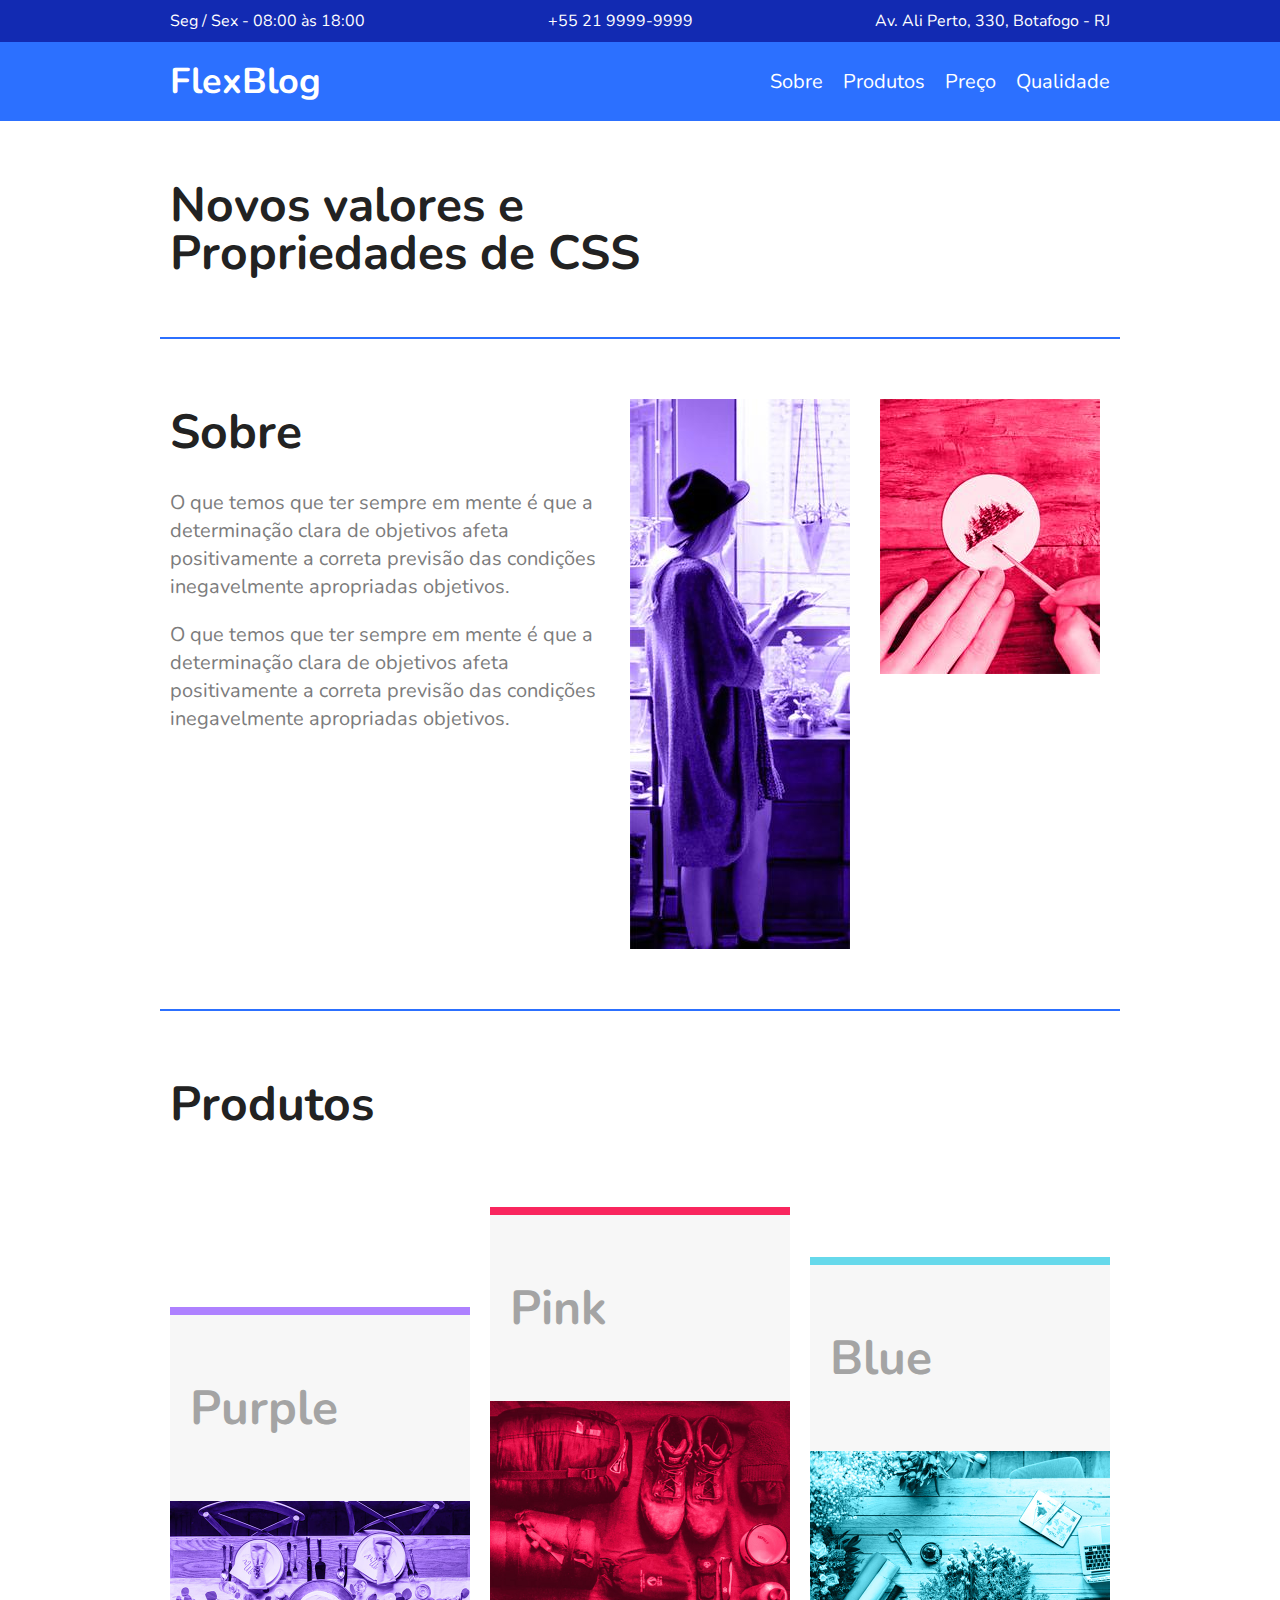
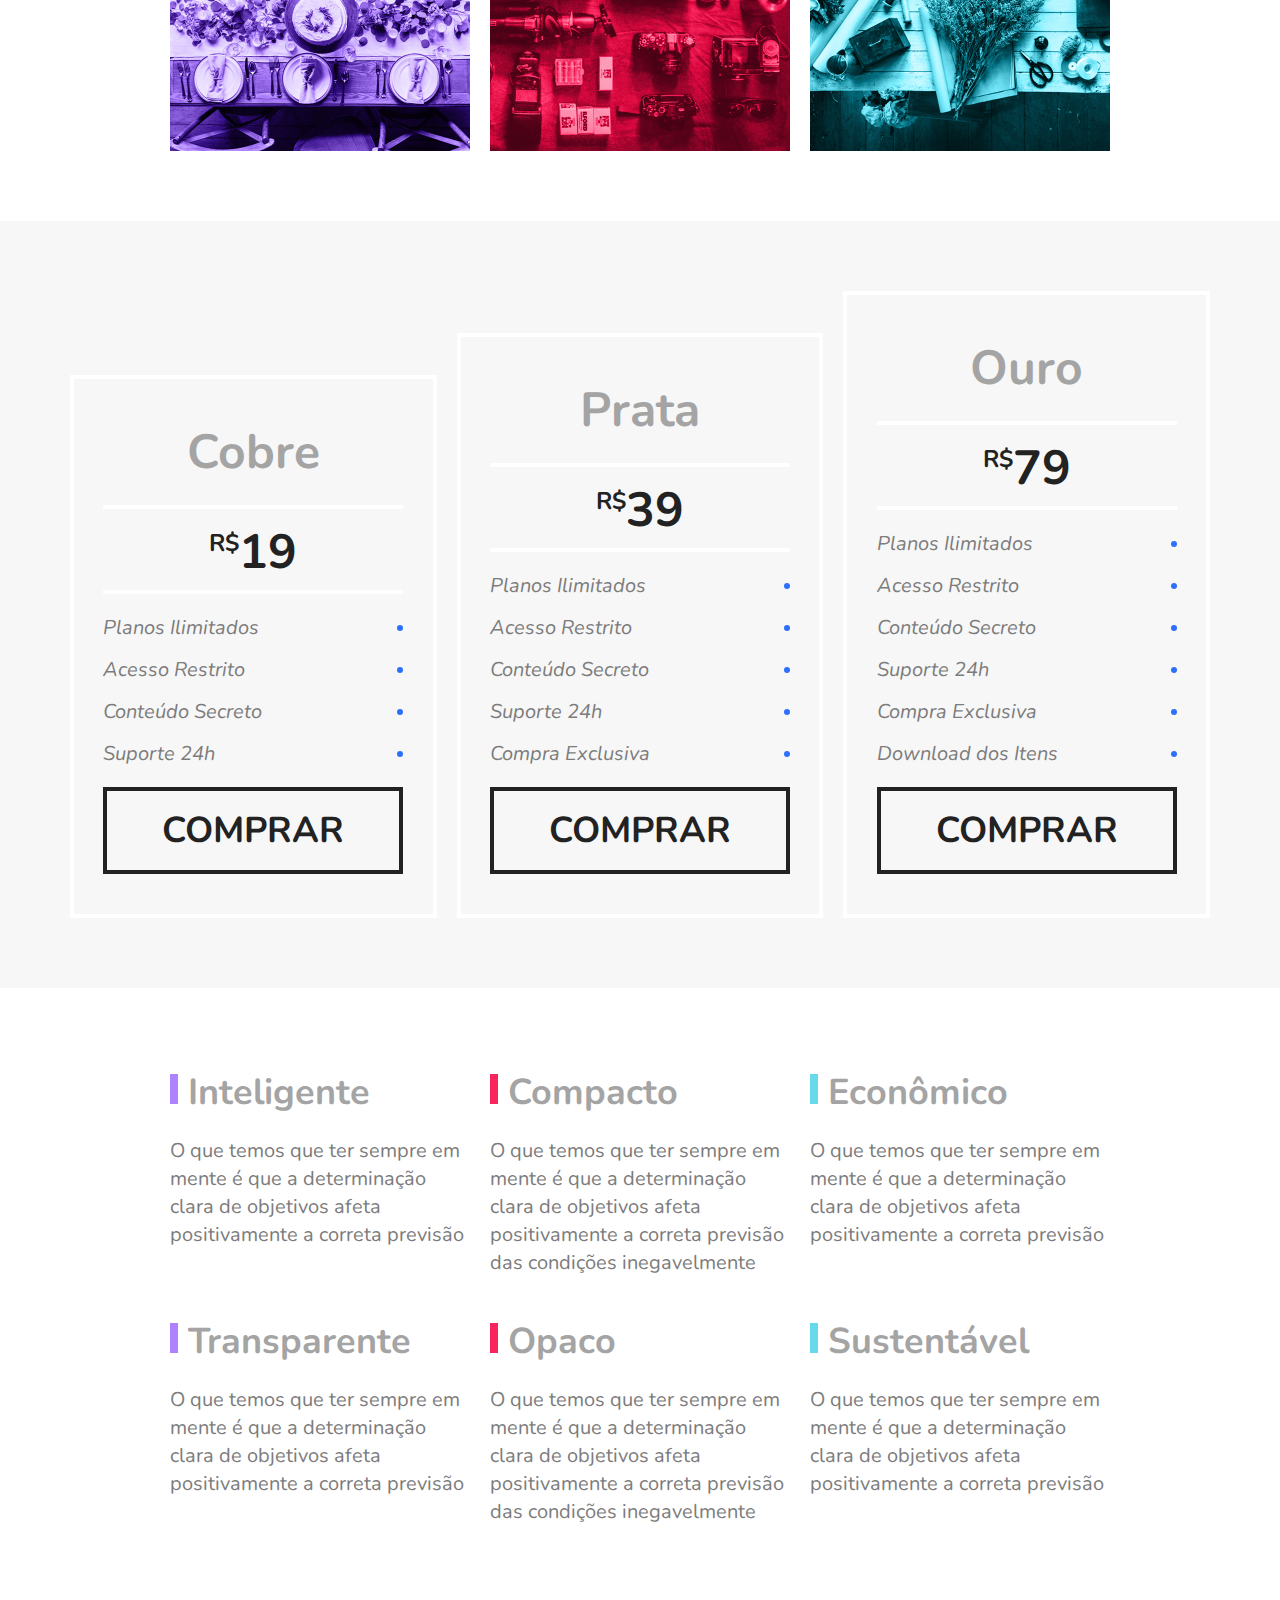
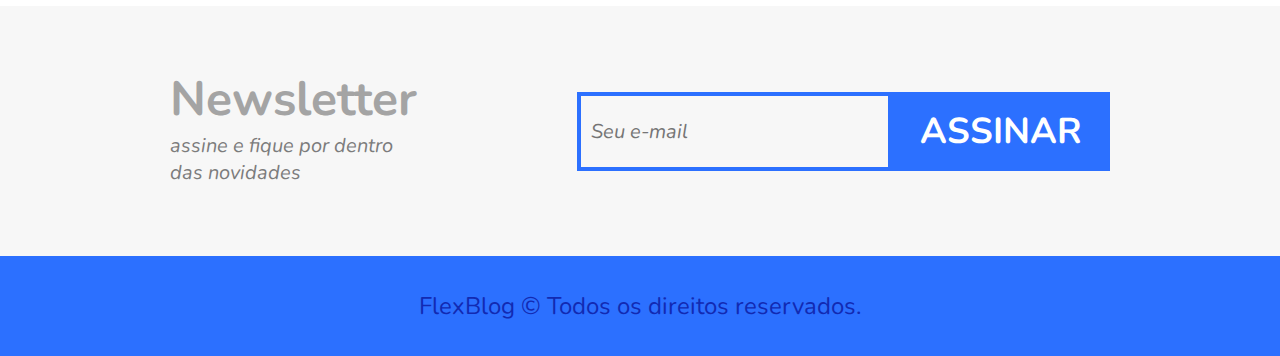
<file: Flex_blog/index.html>
<!DOCTYPE html>
<html>
<head>
	<title>FlexBlog</title>
	<meta charset="utf-8">
	<meta name="viewport" content="width=device-width, initial-scale=1, shrink-to-fit=no">
	<link href="https://fonts.googleapis.com/css?family=Nunito:400,400i,700" rel="stylesheet">
	<link rel="stylesheet" type="text/css" href="./style.css">
</head>
<body>

	<div class="superinfo-bg">
		<div class="superinfo">
			<p>Seg / Sex - 08:00 às 18:00</p>
			<a href="tel:+552199999999">+55 21 9999-9999</a>
			<p>Av. Ali Perto, 330, Botafogo - RJ</p>
		</div>
	</div>
	
	<header class="menu-bg">
		<div class="menu">
			<div class="menu-logo">
				<a href="#">FlexBlog</a>
			</div>
			<nav class="menu-nav">
				<ul>
					<li><a href="#sobre">Sobre</a></li>
					<li><a href="#produtos">Produtos</a></li>
					<li><a href="#preco">Preço</a></li>
					<li><a href="#qualidade">Qualidade</a></li>
				</ul>
			</nav>
		</div>
	</header>
	
	<h1 class="introducao">Novos valores e<br>Propriedades de CSS</h1>
	
	<section class="sobre" id="sobre">
		<div class="sobre-info">
			<h1>Sobre</h1>
			<p>O que temos que ter sempre em mente é que a determinação clara de objetivos afeta positivamente a correta previsão das condições inegavelmente apropriadas objetivos.</p>
			<p>O que temos que ter sempre em mente é que a determinação clara de objetivos afeta positivamente a correta previsão das condições inegavelmente apropriadas objetivos.</p>
		</div>
		<div class="sobre-img">
			<img src="img/sobre1.jpg" alt="Sobre 1">
		</div>
		<div class="sobre-img">
			<img src="img/sobre2.jpg" alt="Sobre 2">
		</div>
	</section>
	
	<section class="produtos" id="produtos">
		<h1>Produtos</h1>
		<div class="produtos-container">
			<div class="produtos-item purple">
				<h2>Purple</h2>
				<img src="img/produtos1.jpg" alt="Produtos 1">
			</div>
			<div class="produtos-item pink">
				<h2>Pink</h2>
				<img src="img/produtos2.jpg" alt="Produtos 2">
			</div>
			<div class="produtos-item blue">
				<h2>Blue</h2>
				<img src="img/produtos3.jpg" alt="Produtos 3">
			</div>
		</div>
	</section>
	
	<section class="preco" id="preco">
		<div class="preco-item">
			<h2>Cobre</h2>
			<span><sup>R$</sup>19</span>
			<ul>
				<li>Planos Ilimitados</li>
				<li>Acesso Restrito</li>
				<li>Conteúdo Secreto</li>
				<li>Suporte 24h</li>
			</ul>
			<a href="#">Comprar</a>
		</div>
		
		<div class="preco-item">
			<h2>Prata</h2>
			<span><sup>R$</sup>39</span>
			<ul>
				<li>Planos Ilimitados</li>
				<li>Acesso Restrito</li>
				<li>Conteúdo Secreto</li>
				<li>Suporte 24h</li>
				<li>Compra Exclusiva</li>
			</ul>
			<a href="#">Comprar</a>
		</div>
		
		<div class="preco-item">
			<h2>Ouro</h2>
			<span><sup>R$</sup>79</span>
			<ul>
				<li>Planos Ilimitados</li>
				<li>Acesso Restrito</li>
				<li>Conteúdo Secreto</li>
				<li>Suporte 24h</li>
				<li>Compra Exclusiva</li>
				<li>Download dos Itens</li>
			</ul>
			<a href="#">Comprar</a>
		</div>
	</section>
	
	<section class="qualidade" id="qualidade">
		<div class="qualidade-item">
			<h2>Inteligente</h2>
			<p>O que temos que ter sempre em mente é que a determinação clara de objetivos afeta positivamente a correta previsão </p>
		</div>
		
		<div class="qualidade-item">
			<h2>Compacto</h2>
			<p>O que temos que ter sempre em mente é que a determinação clara de objetivos afeta positivamente a correta previsão das condições inegavelmente</p>
		</div>
		
		<div class="qualidade-item">
			<h2>Econômico</h2>
			<p>O que temos que ter sempre em mente é que a determinação clara de objetivos afeta positivamente a correta previsão </p>
		</div>
		
		<div class="qualidade-item">
			<h2>Transparente</h2>
			<p>O que temos que ter sempre em mente é que a determinação clara de objetivos afeta positivamente a correta previsão </p>
		</div>
		
		<div class="qualidade-item">
			<h2>Opaco</h2>
			<p>O que temos que ter sempre em mente é que a determinação clara de objetivos afeta positivamente a correta previsão das condições inegavelmente</p>
		</div>
		
		<div class="qualidade-item">
			<h2>Sustentável</h2>
			<p>O que temos que ter sempre em mente é que a determinação clara de objetivos afeta positivamente a correta previsão </p>
		</div>
	</section>
	
	<section class="newsletter">
		<div class="newsletter-info">
			<h1>Newsletter</h1>
			<p>assine e fique por dentro das novidades</p>
		</div>
		<form class="newsletter-form">
			<input type="text" placeholder="Seu e-mail">
			<button type="submit">Assinar</button>
		</form>
	</section>
	
	<footer class="footer">
		<p>FlexBlog © Todos os direitos reservados.</p>
	</footer>

</body>
</html>
</file>
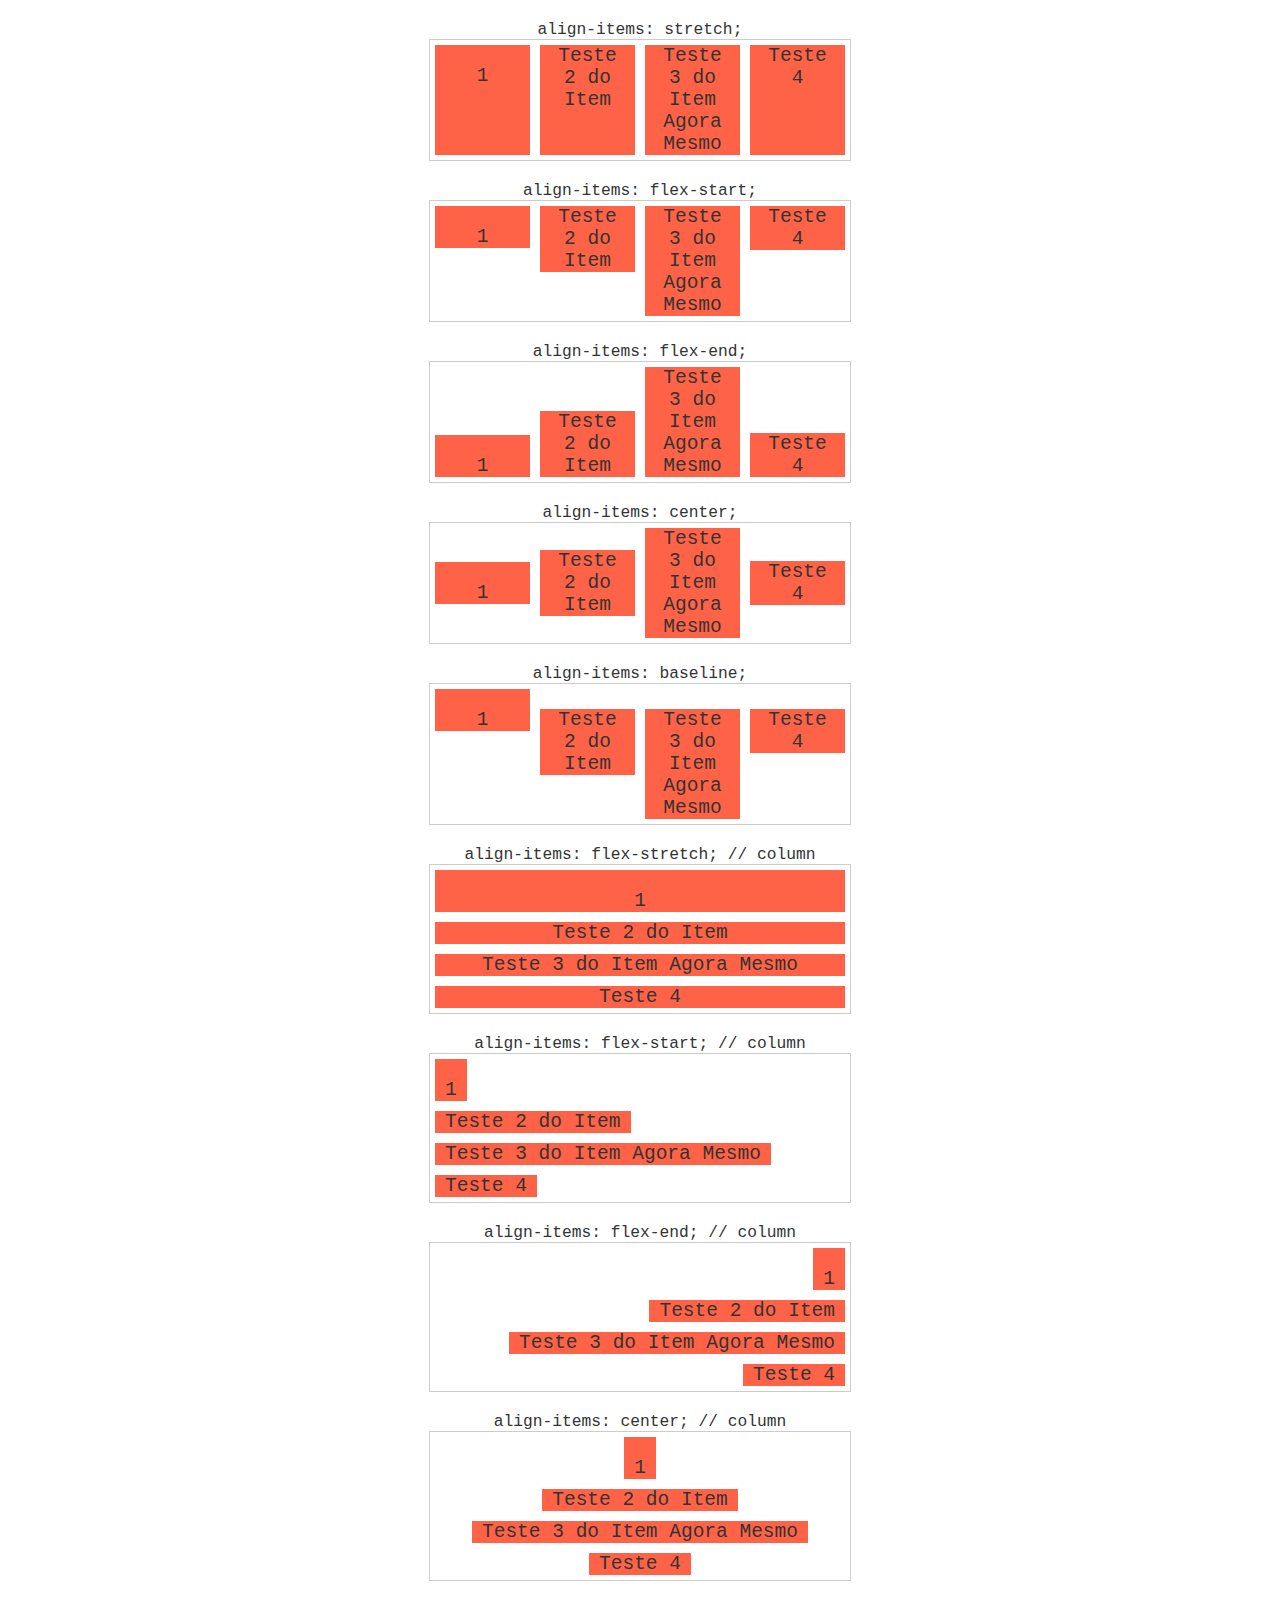
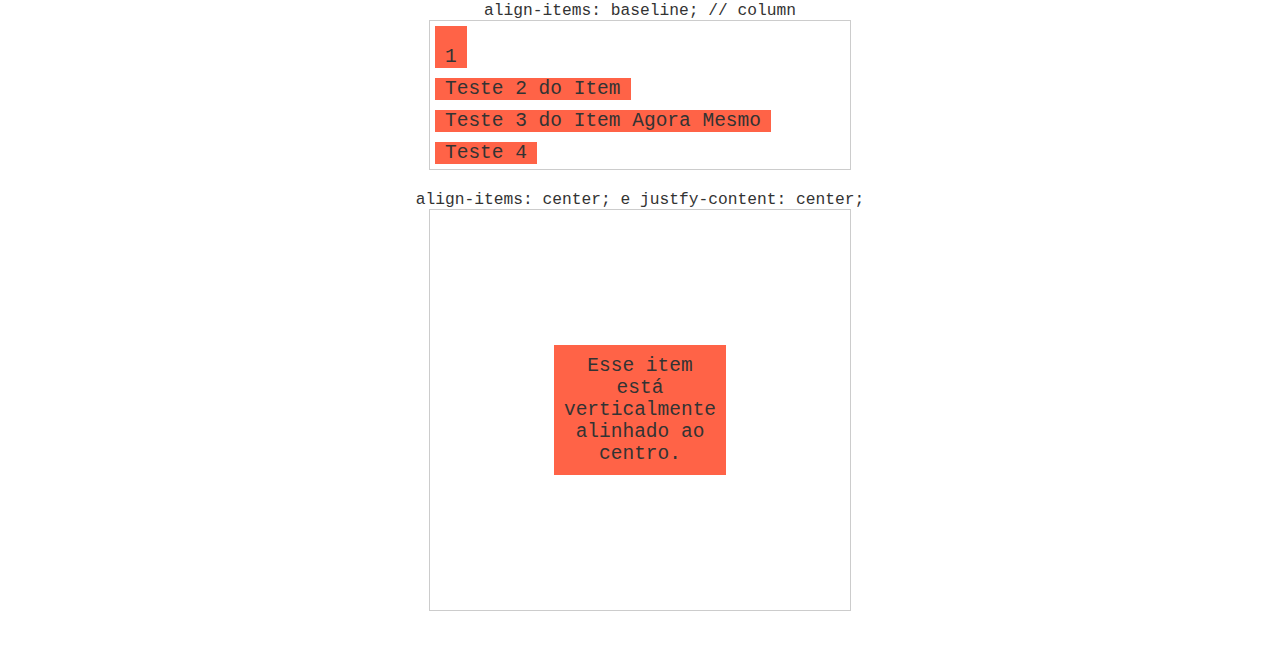
<file: Fundamentos_do_flexbox/container/align-content/index.html>
<!DOCTYPE html>
<html lang="en">
<head>
  <meta charset="UTF-8">
  <meta name="viewport" content="width=device-width, initial-scale=1.0">
  <link rel="stylesheet" href="./style.css">
  <title>Document</title>
</head>
<body>
  <h1>align-items: stretch;</h1>
<section class="container stretch">
	<div class="item">1</div>
	<div class="item">Teste 2 do Item</div>
	<div class="item">Teste 3 do Item Agora Mesmo</div>
	<div class="item">Teste 4</div>
</section>

<h1>align-items: flex-start;</h1>
<section class="container flex-start">
	<div class="item">1</div>
	<div class="item">Teste 2 do Item</div>
	<div class="item">Teste 3 do Item Agora Mesmo</div>
	<div class="item">Teste 4</div>
</section>

<h1>align-items: flex-end;</h1>
<section class="container flex-end">
	<div class="item">1</div>
	<div class="item">Teste 2 do Item</div>
	<div class="item">Teste 3 do Item Agora Mesmo</div>
	<div class="item">Teste 4</div>
</section>

<h1>align-items: center;</h1>
<section class="container center">
	<div class="item">1</div>
	<div class="item">Teste 2 do Item</div>
	<div class="item">Teste 3 do Item Agora Mesmo</div>
	<div class="item">Teste 4</div>
</section>

<h1>align-items: baseline;</h1>
<section class="container baseline">
	<div class="item teste">1</div>
	<div class="item">Teste 2 do Item</div>
	<div class="item">Teste 3 do Item Agora Mesmo</div>
	<div class="item">Teste 4</div>
</section>

<h1>align-items: flex-stretch; // column</h1>
<section class="container stretch column">
	<div class="item">1</div>
	<div class="item">Teste 2 do Item</div>
	<div class="item">Teste 3 do Item Agora Mesmo</div>
	<div class="item">Teste 4</div>
</section>

<h1>align-items: flex-start; // column</h1>
<section class="container flex-start column">
	<div class="item">1</div>
	<div class="item">Teste 2 do Item</div>
	<div class="item">Teste 3 do Item Agora Mesmo</div>
	<div class="item">Teste 4</div>
</section>

<h1>align-items: flex-end; // column</h1>
<section class="container flex-end column">
	<div class="item">1</div>
	<div class="item">Teste 2 do Item</div>
	<div class="item">Teste 3 do Item Agora Mesmo</div>
	<div class="item">Teste 4</div>
</section>

<h1>align-items: center; // column</h1>
<section class="container center column">
	<div class="item">1</div>
	<div class="item">Teste 2 do Item</div>
	<div class="item">Teste 3 do Item Agora Mesmo</div>
	<div class="item">Teste 4</div>
</section>

<h1>align-items: baseline; // column</h1>
<section class="container baseline column">
	<div class="item teste">1</div>
	<div class="item">Teste 2 do Item</div>
	<div class="item">Teste 3 do Item Agora Mesmo</div>
	<div class="item">Teste 4</div>
</section>

<h1>align-items: center; e justfy-content: center;</h1>
<section class="container alinhamento-central">
	<div class="item">Esse item está verticalmente alinhado ao centro.</div>
</section>
</body>
</html>
</file>
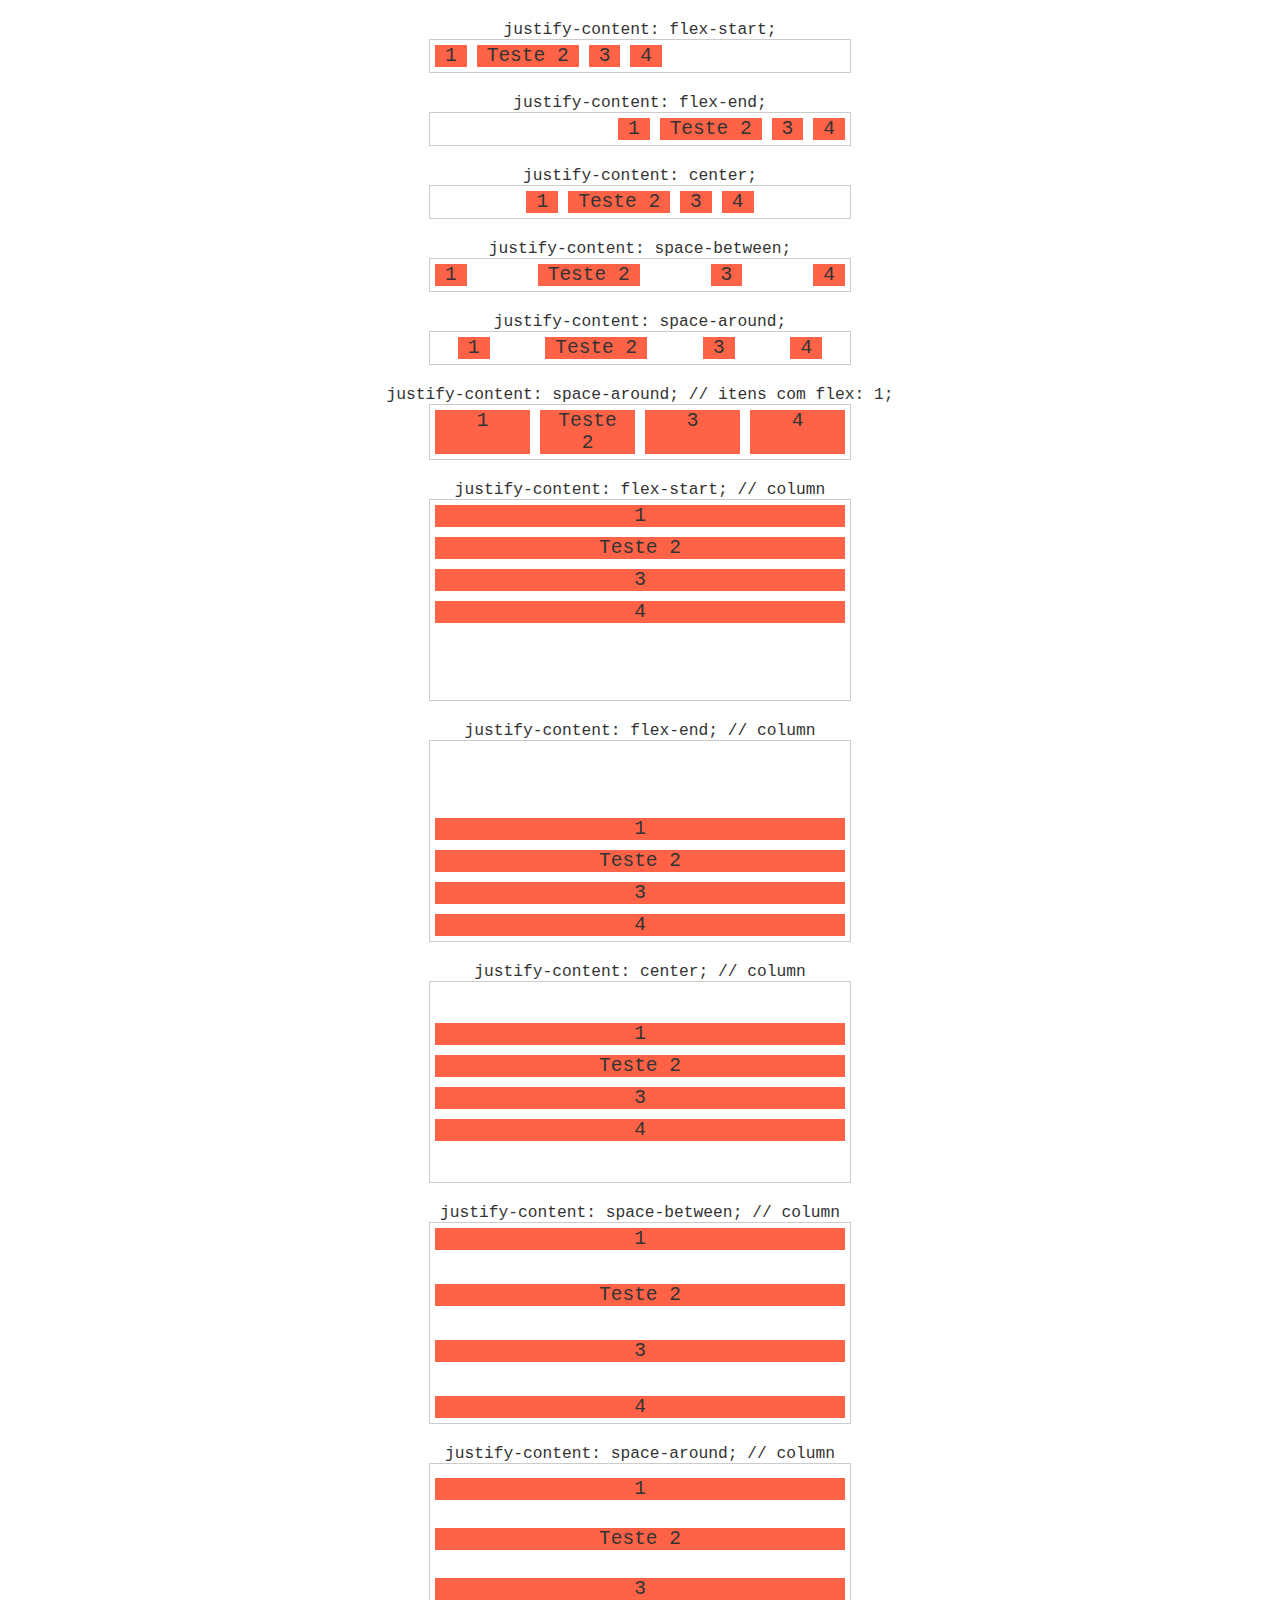
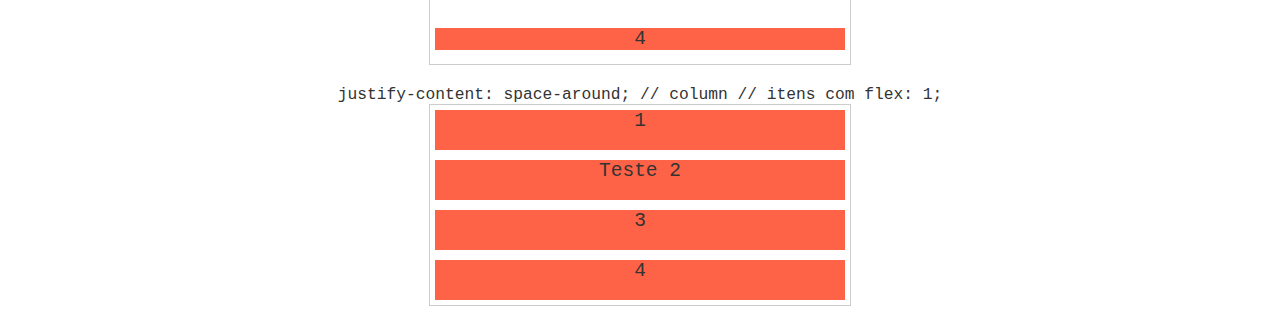
<file: Fundamentos_do_flexbox/container/justify-content/index.html>
<!DOCTYPE html>
<html lang="en">

<head>
  <meta charset="UTF-8">
  <meta name="viewport" content="width=device-width, initial-scale=1.0">
  <link rel="stylesheet" href="./style.css">
  <title>Document</title>
</head>

<body>
  <h1>justify-content: flex-start;</h1>
  <section class="container flex-start">
    <div class="item">1</div>
    <div class="item">Teste 2</div>
    <div class="item">3</div>
    <div class="item">4</div>
  </section>

  <h1>justify-content: flex-end;</h1>
  <section class="container flex-end">
    <div class="item">1</div>
    <div class="item">Teste 2</div>
    <div class="item">3</div>
    <div class="item">4</div>
  </section>

  <h1>justify-content: center;</h1>
  <section class="container center">
    <div class="item">1</div>
    <div class="item">Teste 2</div>
    <div class="item">3</div>
    <div class="item">4</div>
  </section>

  <h1>justify-content: space-between;</h1>
  <section class="container space-between">
    <div class="item">1</div>
    <div class="item">Teste 2</div>
    <div class="item">3</div>
    <div class="item">4</div>
  </section>

  <h1>justify-content: space-around;</h1>
  <section class="container space-around">
    <div class="item">1</div>
    <div class="item">Teste 2</div>
    <div class="item">3</div>
    <div class="item">4</div>
  </section>

  <h1>justify-content: space-around; // itens com flex: 1;</h1>
  <section class="container space-around">
    <div class="item flex">1</div>
    <div class="item flex">Teste 2</div>
    <div class="item flex">3</div>
    <div class="item flex">4</div>
  </section>

  <h1>justify-content: flex-start; // column</h1>
  <section class="container flex-start column">
    <div class="item">1</div>
    <div class="item">Teste 2</div>
    <div class="item">3</div>
    <div class="item">4</div>
  </section>

  <h1>justify-content: flex-end; // column</h1>
  <section class="container flex-end column">
    <div class="item">1</div>
    <div class="item">Teste 2</div>
    <div class="item">3</div>
    <div class="item">4</div>
  </section>

  <h1>justify-content: center; // column</h1>
  <section class="container center column">
    <div class="item">1</div>
    <div class="item">Teste 2</div>
    <div class="item">3</div>
    <div class="item">4</div>
  </section>

  <h1>justify-content: space-between; // column</h1>
  <section class="container space-between column">
    <div class="item">1</div>
    <div class="item">Teste 2</div>
    <div class="item">3</div>
    <div class="item">4</div>
  </section>

  <h1>justify-content: space-around; // column</h1>
  <section class="container space-around column">
    <div class="item">1</div>
    <div class="item">Teste 2</div>
    <div class="item">3</div>
    <div class="item">4</div>
  </section>

  <h1>justify-content: space-around; // column // itens com flex: 1;</h1>
  <section class="container space-around column">
    <div class="item flex">1</div>
    <div class="item flex">Teste 2</div>
    <div class="item flex">3</div>
    <div class="item flex">4</div>
  </section>
</body>

</html>
</file>
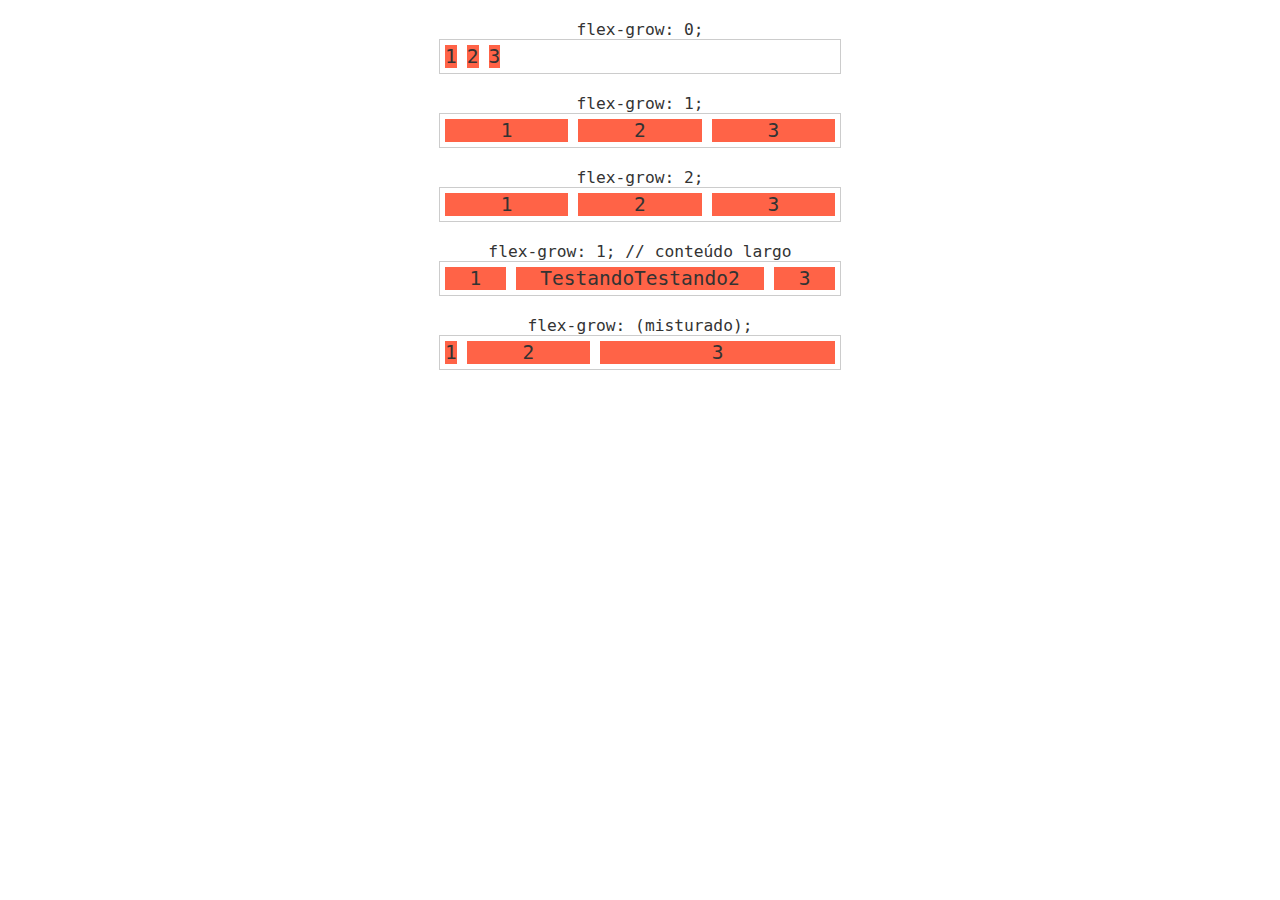
<file: Fundamentos_do_flexbox/item/align-self/index.html>
<!DOCTYPE html>
<html lang="en">
<head>
  <meta charset="UTF-8">
  <meta name="viewport" content="width=device-width, initial-scale=1.0">
  <link rel="stylesheet" href="./style.css">
  <title>Document</title>
</head>
<body>
  <h1>flex-grow: 0;</h1>
<section class="container">
	<div class="item grow0">1</div>
	<div class="item grow0">2</div>
	<div class="item grow0">3</div>
</section>

<h1>flex-grow: 1;</h1>
<section class="container">
	<div class="item grow1">1</div>
	<div class="item grow1">2</div>
	<div class="item grow1">3</div>
</section>

<h1>flex-grow: 2;</h1>
<section class="container column">
	<div class="item grow2">1</div>
	<div class="item grow2">2</div>
	<div class="item grow2">3</div>
</section>

<h1>flex-grow: 1; // conteúdo largo</h1>
<section class="container column-reverse">
	<div class="item grow1">1</div>
	<div class="item grow1">TestandoTestando2</div>
	<div class="item grow1">3</div>
</section>

<h1>flex-grow: (misturado);</h1>
<section class="container column-reverse">
	<div class="item grow0">1</div>
	<div class="item grow1">2</div>
	<div class="item grow2">3</div>
</section>
</body>
</html>
</file>
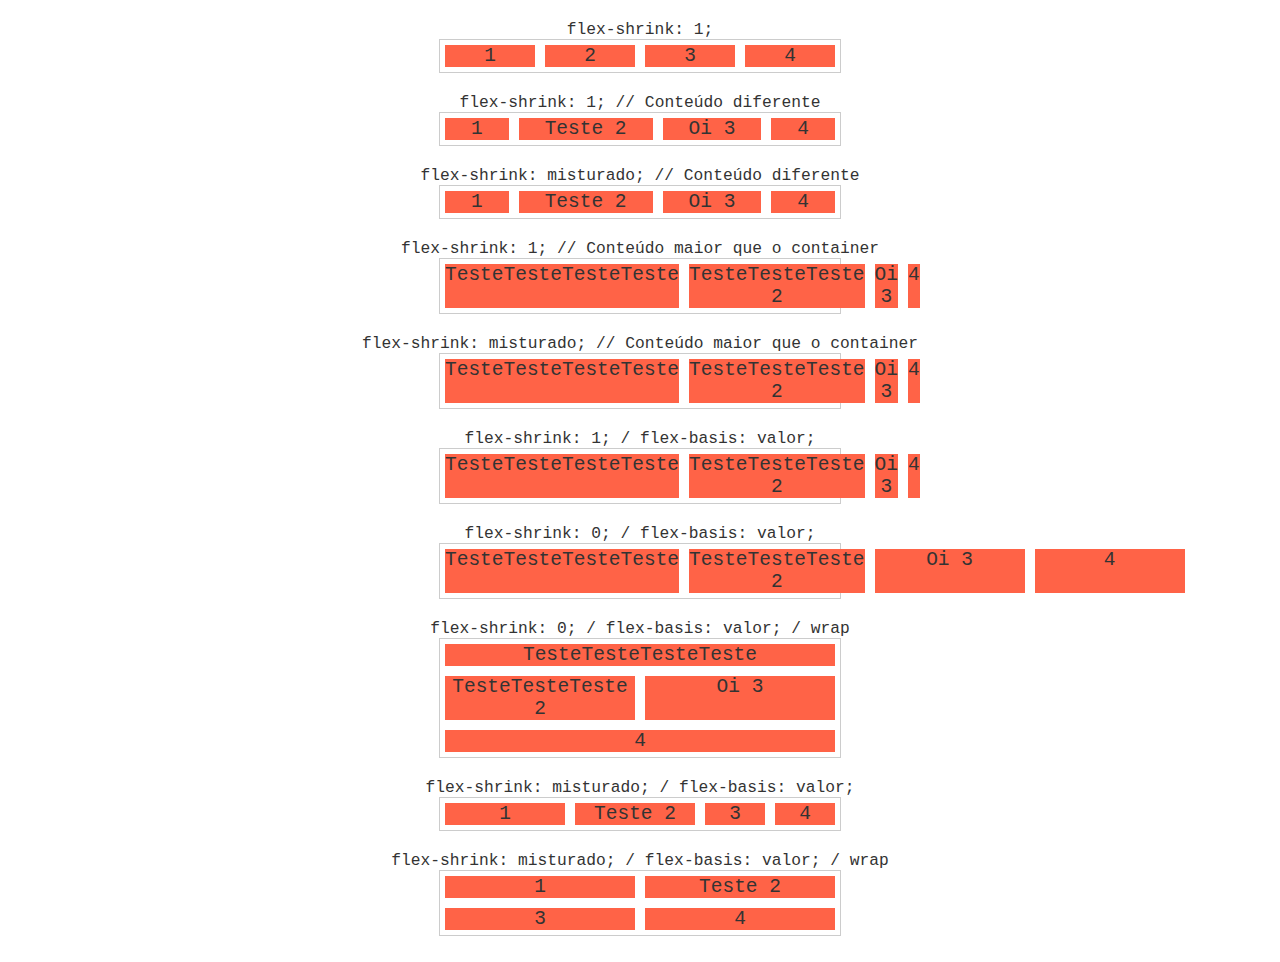
<file: Fundamentos_do_flexbox/item/flex-basis/index.html>
<!DOCTYPE html>
<html lang="en">
<head>
  <meta charset="UTF-8">
  <meta name="viewport" content="width=device-width, initial-scale=1.0">
  <link rel="stylesheet" href="./style.css">
  <title>Document</title>
</head>
<body>
  <h1>flex-shrink: 1;</h1>
<section class="container">
	<div class="item shrink-1">1</div>
	<div class="item shrink-1">2</div>
	<div class="item shrink-1">3</div>
	<div class="item shrink-1">4</div>
</section>

<h1>flex-shrink: 1; // Conteúdo diferente</h1>
<section class="container">
	<div class="item shrink-1">1</div>
	<div class="item shrink-1">Teste 2</div>
	<div class="item shrink-1">Oi 3</div>
	<div class="item shrink-1">4</div>
</section>

<h1>flex-shrink: misturado; // Conteúdo diferente</h1>
<section class="container">
	<div class="item shrink-1">1</div>
	<div class="item shrink-1">Teste 2</div>
	<div class="item shrink-3">Oi 3</div>
	<div class="item shrink-3">4</div>
</section>

<h1>flex-shrink: 1; // Conteúdo maior que o container</h1>
<section class="container">
	<div class="item shrink-1">TesteTesteTesteTeste</div>
	<div class="item shrink-1">TesteTesteTeste 2</div>
	<div class="item shrink-1">Oi 3</div>
	<div class="item shrink-1">4</div>
</section>

<h1>flex-shrink: misturado; // Conteúdo maior que o container</h1>
<section class="container">
	<div class="item shrink-1">TesteTesteTesteTeste</div>
	<div class="item shrink-1">TesteTesteTeste 2</div>
	<div class="item shrink-3">Oi 3</div>
	<div class="item shrink-3">4</div>
</section>

<h1>flex-shrink: 1; / flex-basis: valor;</h1>
<section class="container">
	<div class="item shrink-1-basis">TesteTesteTesteTeste</div>
	<div class="item shrink-1-basis">TesteTesteTeste 2</div>
	<div class="item shrink-1-basis">Oi 3</div>
	<div class="item shrink-1-basis">4</div>
</section>

<h1>flex-shrink: 0; / flex-basis: valor;</h1>
<section class="container">
	<div class="item shrink-0-basis">TesteTesteTesteTeste</div>
	<div class="item shrink-0-basis">TesteTesteTeste 2</div>
	<div class="item shrink-0-basis">Oi 3</div>
	<div class="item shrink-0-basis">4</div>
</section>

<h1>flex-shrink: 0; / flex-basis: valor; / wrap</h1>
<section class="container flex-wrap">
	<div class="item shrink-0-basis">TesteTesteTesteTeste</div>
	<div class="item shrink-0-basis">TesteTesteTeste 2</div>
	<div class="item shrink-0-basis">Oi 3</div>
	<div class="item shrink-0-basis">4</div>
</section>

<h1>flex-shrink: misturado; / flex-basis: valor;</h1>
<section class="container">
	<div class="item shrink-1-basis">1</div>
	<div class="item shrink-1-basis">Teste 2</div>
	<div class="item shrink-3-basis">3</div>
	<div class="item shrink-3-basis">4</div>
</section>

<h1>flex-shrink: misturado; / flex-basis: valor; / wrap</h1>
<section class="container flex-wrap">
	<div class="item shrink-1-basis">1</div>
	<div class="item shrink-1-basis">Teste 2</div>
	<div class="item shrink-3-basis">3</div>
	<div class="item shrink-3-basis">4</div>
</section>
</body>
</html>
</file>
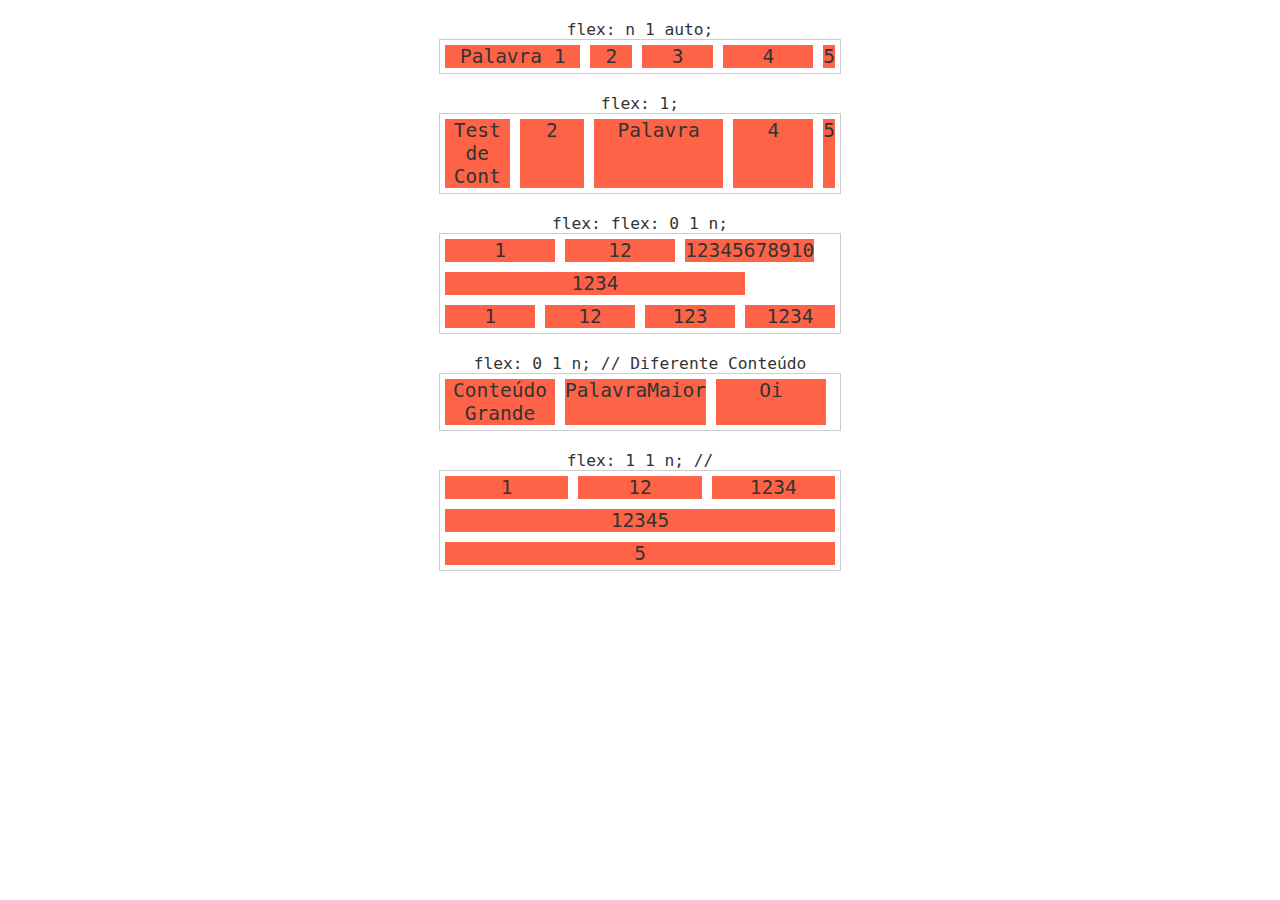
<file: Fundamentos_do_flexbox/item/flex-grow/index.html>
<!DOCTYPE html>
<html lang="en">
<head>
  <meta charset="UTF-8">
  <meta name="viewport" content="width=device-width, initial-scale=1.0">
  <link rel="stylesheet" href="./style.css">
  <title>Document</title>
</head>
<body>
  <h1>flex: n 1 auto;</h1>
<section class="container">
	<div class="item basis-auto">Palavra 1</div>
	<div class="item basis-auto">2</div>
	<div class="item basis-auto-grow-2">3</div>
	<div class="item basis-auto-width">4</div>
	<div class="item basis-auto-grow-0">5</div>
</section>

<h1>flex: 1;</h1>
<section class="container">
	<div class="item basis-0">Test de Cont</div>
	<div class="item basis-0">2</div>
	<div class="item basis-0-grow-2">Palavra</div>
	<div class="item basis-0-width">4</div>
	<div class="item basis-0-grow-0">5</div>
</section>

<h1>flex: flex: 0 1 n;</h1>
<section class="container basis-numero-container">
	<div class="item basis-110">1</div>
	<div class="item basis-110">12</div>
	<div class="item basis-110">12345678910</div>
	<div class="item basis-300">1234</div>
	<div class="item basis-110-porcento">1</div>
	<div class="item basis-110-porcento">12</div>
	<div class="item basis-110-porcento">123</div>
	<div class="item basis-110-porcento">1234</div>
</section>

<h1>flex: 0 1 n; // Diferente Conteúdo</h1>
<section class="container basis-numero-container">
	<div class="item basis-110">Conteúdo Grande</div>
	<div class="item basis-110">PalavraMaior</div>
	<div class="item basis-110">Oi</div>
</section>

<h1>flex: 1 1 n; //</h1>
<section class="container basis-numero-container">
	<div class="item basis-110-grow-1">1</div>
	<div class="item basis-110-grow-1">12</div>
	<div class="item basis-110-grow-1">1234</div>
	<div class="item basis-110-grow-1">12345</div>
	<div class="item basis-600-grow-1">5</div>
</section>
</body>
</html>
</file>
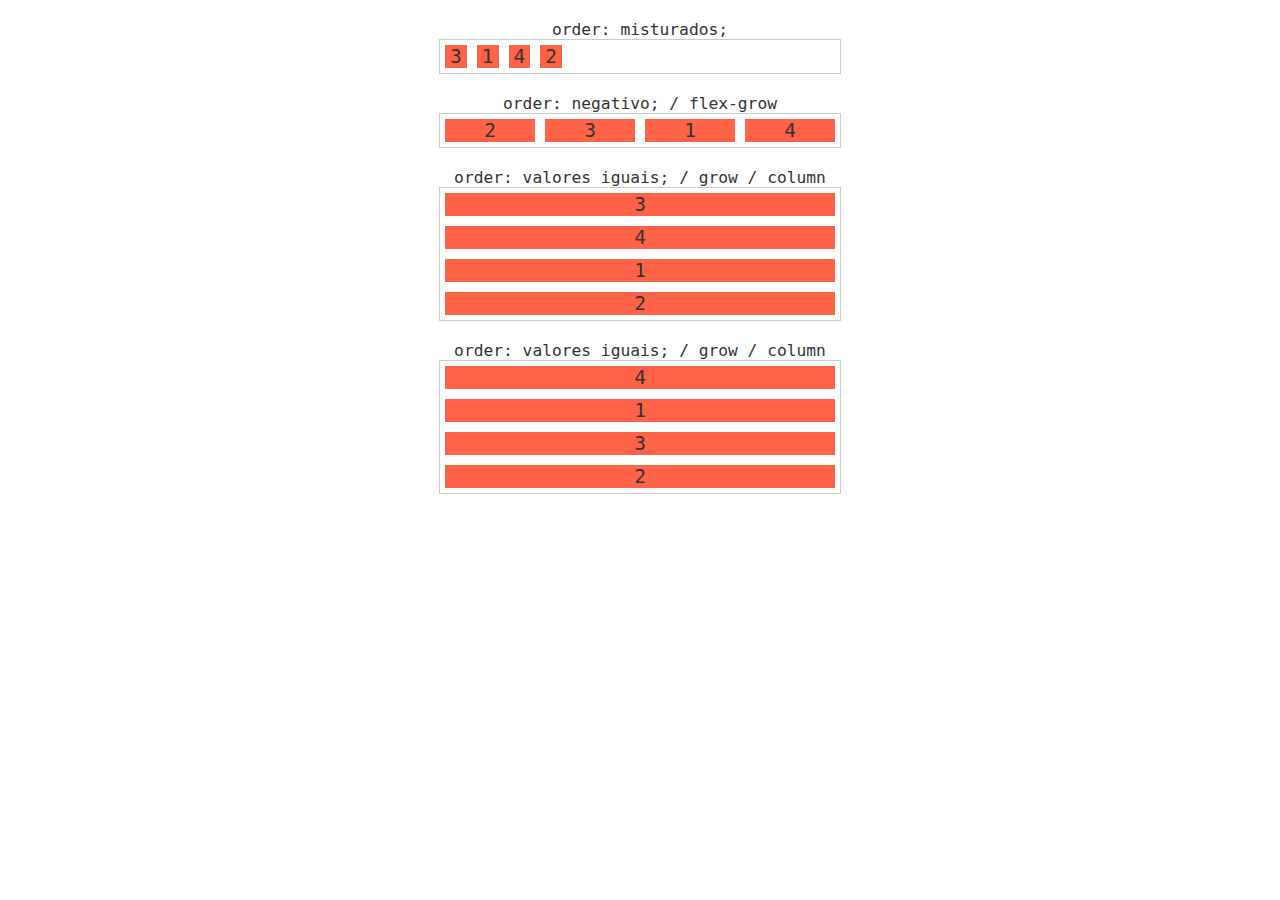
<file: Fundamentos_do_flexbox/item/flex-shrink/index.html>
<!DOCTYPE html>
<html lang="en">
<head>
  <meta charset="UTF-8">
  <meta name="viewport" content="width=device-width, initial-scale=1.0">
  <link rel="stylesheet" href="./style.css">
  <title>Document</title>
</head>
<body>
  <h1>order: misturados;</h1>
<section class="container">
	<div class="item order2">1</div>
	<div class="item order4">2</div>
	<div class="item order1">3</div>
	<div class="item order3">4</div>
</section>

<h1>order: negativo; / flex-grow</h1>
<section class="container">
	<div class="item order2 flex-grow">1</div>
	<div class="item order-1 flex-grow">2</div>
	<div class="item order1 flex-grow">3</div>
	<div class="item order3 flex-grow">4</div>
</section>

<h1>order: valores iguais; / grow / column</h1>
<section class="container column">
	<div class="item order2 flex-grow">1</div>
	<div class="item order2 flex-grow">2</div>
	<div class="item order1 flex-grow">3</div>
	<div class="item order1 flex-grow">4</div>
</section>

<h1>order: valores iguais; / grow / column</h1>
<section class="container column">
	<div class="item flex-grow">1</div>
	<div class="item order2 flex-grow">2</div>
	<div class="item flex-grow">3</div>
	<div class="item order-1 flex-grow">4</div>
</section>
</body>
</html>
</file>
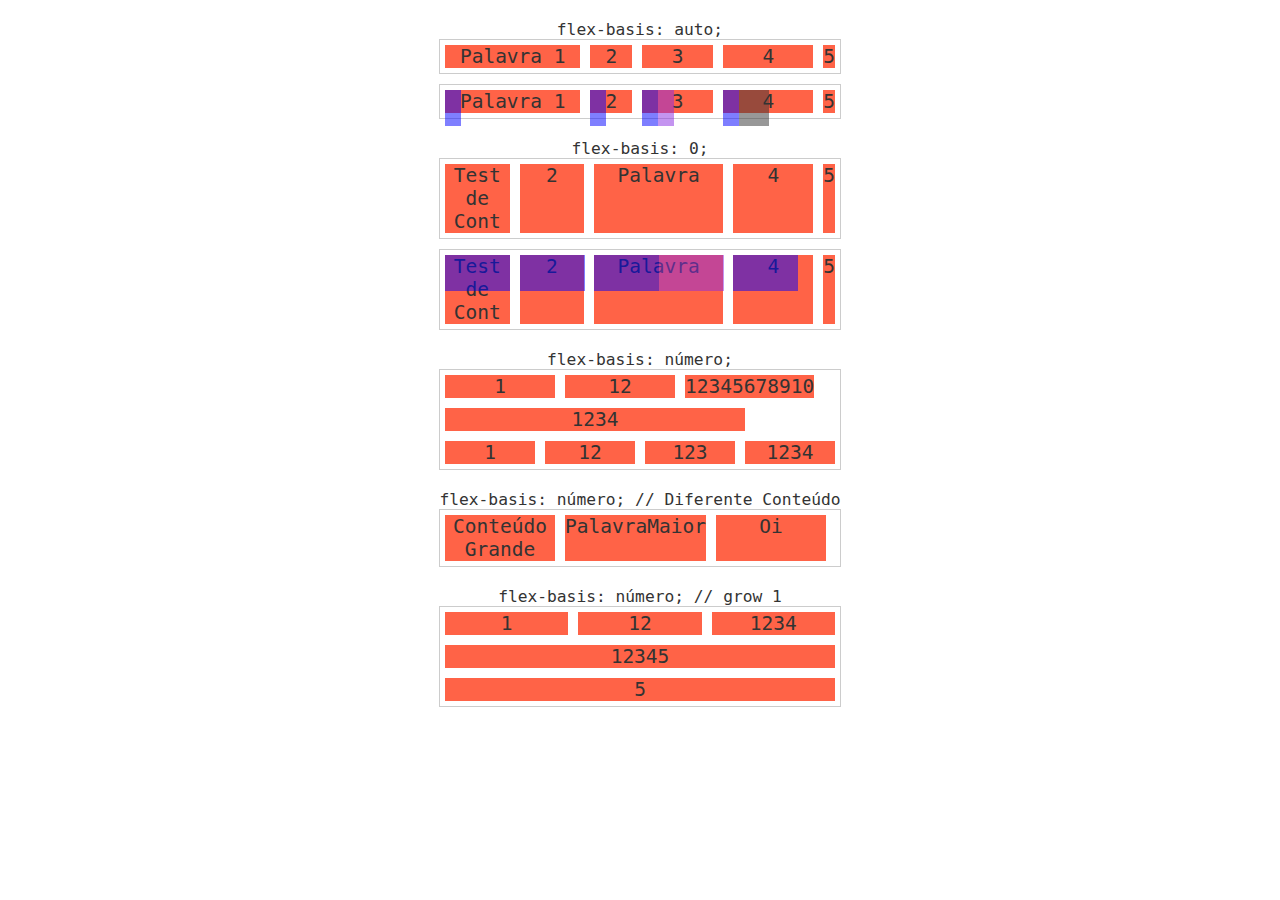
<file: Fundamentos_do_flexbox/item/flex/index.html>
<!DOCTYPE html>
<html lang="en">
<head>
  <meta charset="UTF-8">
  <meta name="viewport" content="width=device-width, initial-scale=1.0">
  <link rel="stylesheet" href="./style.css">
  <title>Document</title>
</head>
<body>
  <h1>flex-basis: auto;</h1>
<section class="container">
	<div class="item basis-auto">Palavra 1</div>
	<div class="item basis-auto">2</div>
	<div class="item basis-auto-grow-2">3</div>
	<div class="item basis-auto-width">4</div>
	<div class="item basis-auto-grow-0">5</div>
</section>

<section class="container overlay">
	<div class="item basis-auto">Palavra 1</div>
	<div class="item basis-auto">2</div>
	<div class="item basis-auto-grow-2">3</div>
	<div class="item basis-auto-width">4</div>
	<div class="item basis-auto-grow-0">5</div>
</section>

<h1>flex-basis: 0;</h1>
<section class="container">
	<div class="item basis-0">Test de Cont</div>
	<div class="item basis-0">2</div>
	<div class="item basis-0-grow-2">Palavra</div>
	<div class="item basis-0-width">4</div>
	<div class="item basis-0-grow-0">5</div>
</section>

<section class="container overlay">
	<div class="item basis-0">Test de Cont</div>
	<div class="item basis-0">2</div>
	<div class="item basis-0-grow-2">Palavra</div>
	<div class="item basis-0-width">4</div>
	<div class="item basis-0-grow-0">5</div>
</section>

<h1>flex-basis: número;</h1>
<section class="container basis-numero-container">
	<div class="item basis-110">1</div>
	<div class="item basis-110">12</div>
	<div class="item basis-110">12345678910</div>
	<div class="item basis-300">1234</div>
	<div class="item basis-110-porcento">1</div>
	<div class="item basis-110-porcento">12</div>
	<div class="item basis-110-porcento">123</div>
	<div class="item basis-110-porcento">1234</div>
</section>

<h1>flex-basis: número; // Diferente Conteúdo</h1>
<section class="container basis-numero-container">
	<div class="item basis-110">Conteúdo Grande</div>
	<div class="item basis-110">PalavraMaior</div>
	<div class="item basis-110">Oi</div>
</section>

<h1>flex-basis: número; // grow 1</h1>
<section class="container basis-numero-container">
	<div class="item basis-110-grow-1">1</div>
	<div class="item basis-110-grow-1">12</div>
	<div class="item basis-110-grow-1">1234</div>
	<div class="item basis-110-grow-1">12345</div>
	<div class="item basis-600-grow-1">5</div>
</section>
</body>
</html>
</file>
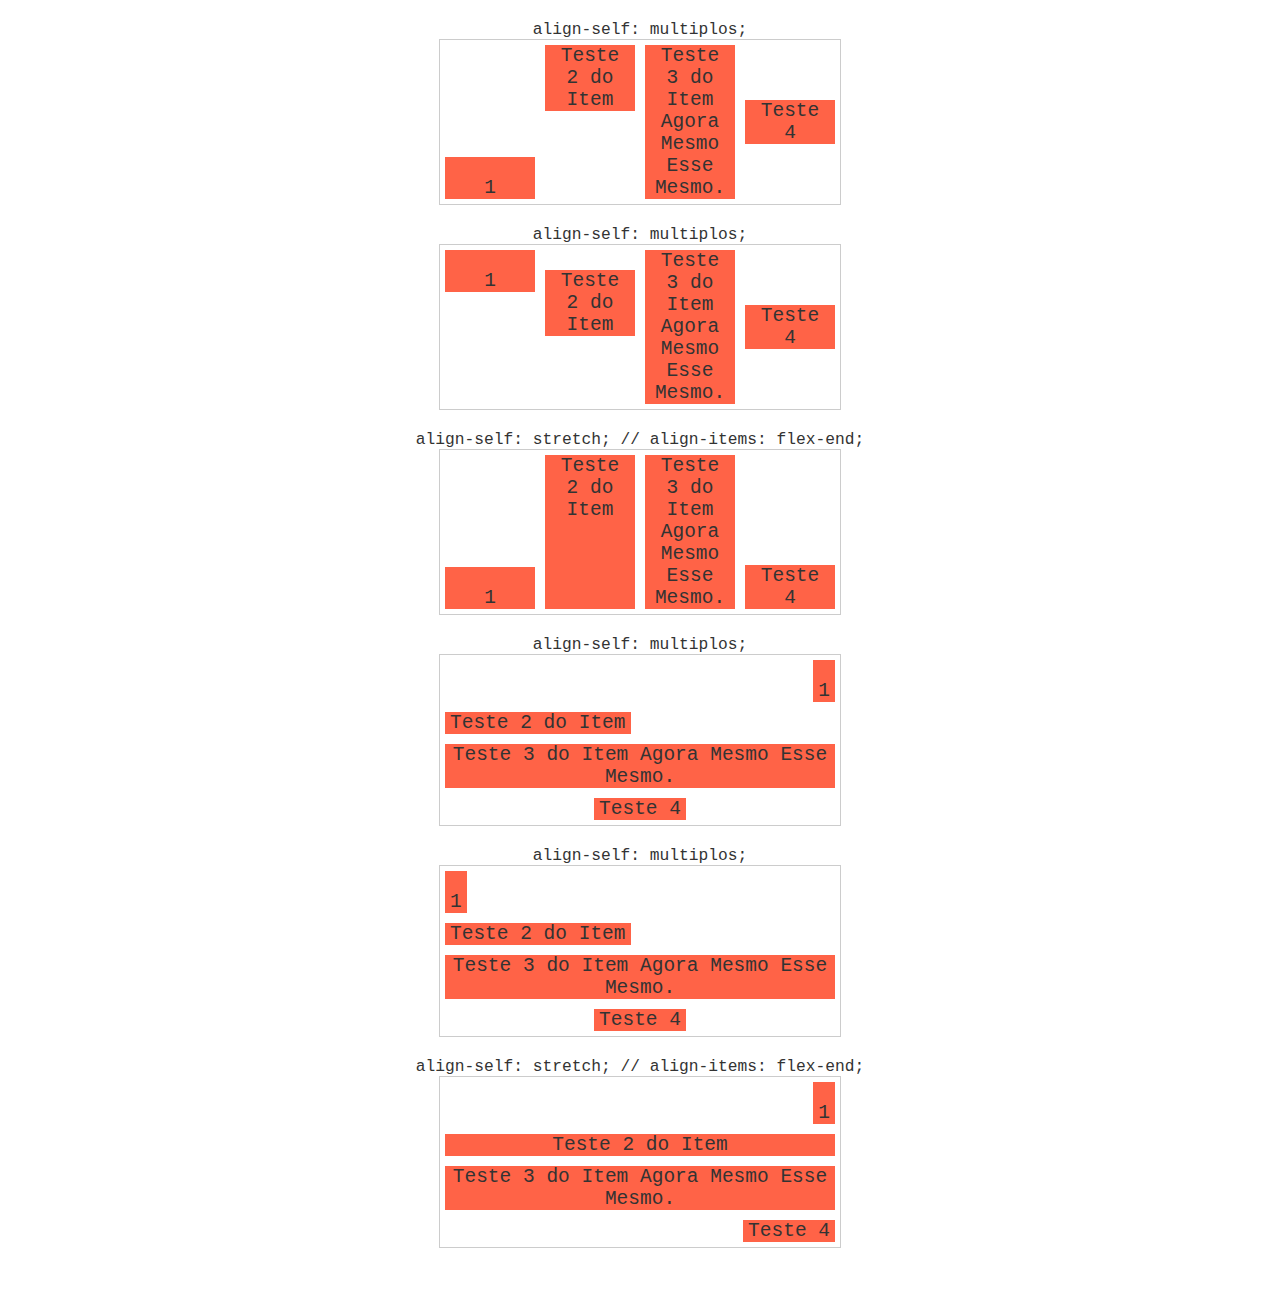
<file: Fundamentos_do_flexbox/item/order/index.html>
<!DOCTYPE html>
<html lang="en">
<head>
  <meta charset="UTF-8">
  <meta name="viewport" content="width=device-width, initial-scale=1.0">
  <link rel="stylesheet" href="./style.css">
  <title>Document</title>
</head>
<body>
  <h1>align-self: multiplos;</h1>
<section class="container">
	<div class="item flex-end">1</div>
	<div class="item flex-start">Teste 2 do Item</div>
	<div class="item">Teste 3 do Item Agora Mesmo Esse Mesmo.</div>
	<div class="item center">Teste 4</div>
</section>

<h1>align-self: multiplos;</h1>
<section class="container">
	<div class="item baseline">1</div>
	<div class="item baseline">Teste 2 do Item</div>
	<div class="item">Teste 3 do Item Agora Mesmo Esse Mesmo.</div>
	<div class="item center">Teste 4</div>
</section>

<h1>align-self: stretch; // align-items: flex-end;</h1>
<section class="container align-items">
	<div class="item">1</div>
	<div class="item stretch">Teste 2 do Item</div>
	<div class="item">Teste 3 do Item Agora Mesmo Esse Mesmo.</div>
	<div class="item">Teste 4</div>
</section>

<h1>align-self: multiplos;</h1>
<section class="container column">
	<div class="item flex-end">1</div>
	<div class="item flex-start">Teste 2 do Item</div>
	<div class="item">Teste 3 do Item Agora Mesmo Esse Mesmo.</div>
	<div class="item center">Teste 4</div>
</section>

<h1>align-self: multiplos;</h1>
<section class="container column">
	<div class="item baseline">1</div>
	<div class="item baseline">Teste 2 do Item</div>
	<div class="item">Teste 3 do Item Agora Mesmo Esse Mesmo.</div>
	<div class="item center">Teste 4</div>
</section>

<h1>align-self: stretch; // align-items: flex-end;</h1>
<section class="container column align-items">
	<div class="item">1</div>
	<div class="item stretch">Teste 2 do Item</div>
	<div class="item">Teste 3 do Item Agora Mesmo Esse Mesmo.</div>
	<div class="item">Teste 4</div>
</section>
</body>
</html>
</file>
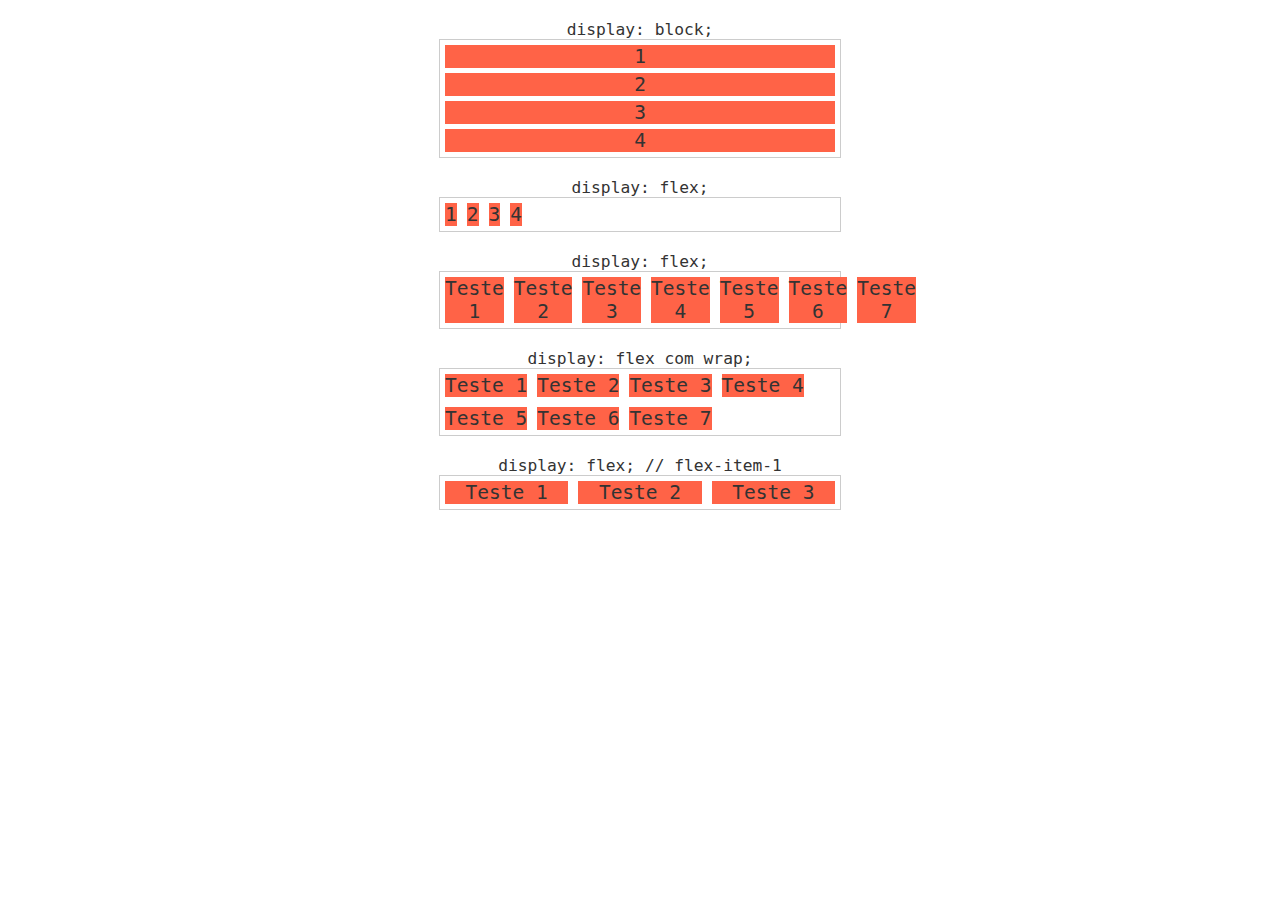
<file: Fundamentos_do_flexbox/container/diplay/display.html>
<!DOCTYPE html>
<html lang="en">

<head>
  <meta charset="UTF-8">
  <meta name="viewport" content="width=device-width, initial-scale=1.0">
  <link rel="stylesheet" href="./display.css">
  <title>Display</title>
</head>

<body>
  <h1>display: block;</h1>
  <section class="container">
    <div class="item">1</div>
    <div class="item">2</div>
    <div class="item">3</div>
    <div class="item">4</div>
  </section>

  <h1>display: flex;</h1>
  <section class="container flex">
    <div class="item">1</div>
    <div class="item">2</div>
    <div class="item">3</div>
    <div class="item">4</div>
  </section>

  <h1>display: flex;</h1>
  <section class="container flex">
    <div class="item">Teste 1</div>
    <div class="item">Teste 2</div>
    <div class="item">Teste 3</div>
    <div class="item">Teste 4</div>
    <div class="item">Teste 5</div>
    <div class="item">Teste 6</div>
    <div class="item">Teste 7</div>
  </section>

  <h1>display: flex com wrap;</h1>
  <section class="container flex flex-wrap">
    <div class="item">Teste 1</div>
    <div class="item">Teste 2</div>
    <div class="item">Teste 3</div>
    <div class="item">Teste 4</div>
    <div class="item">Teste 5</div>
    <div class="item">Teste 6</div>
    <div class="item">Teste 7</div>
  </section>

  <h1>display: flex; // flex-item-1</h1>
  <section class="container flex">
    <div class="item flex-item-1">Teste 1</div>
    <div class="item flex-item-1">Teste 2</div>
    <div class="item flex-item-1">Teste 3</div>
  </section>
</body>

</html>
</file>
<file: Flex_blog/style.css>
body, h1, h2, p, ul, li, a {
	margin: 0px;
	padding: 0px;
}

body {
	font-family: "Nunito", Helvetica, Arial, sans-serif;
	color: #222222;
}

ul {
	list-style: none;
}

a {
	text-decoration: none;
}

img {
	display: block;
	max-width: 100%;
}

* {
	box-sizing: border-box;
}

/*Superinfo*/

.superinfo-bg {
	background: #122ab2;
	color: white;
}

.superinfo {
	max-width: 960px;
	margin: 0 auto;
	display: flex;
	justify-content: space-between;
	flex-wrap: wrap;
	padding-top: 10px;
}

.superinfo p, .superinfo a{
	margin: 0 10px 10px 10px;
}

.superinfo a {
	color: white;
}

/*Menu*/

.menu-bg {
	background: #2c70ff;
}

.menu {
	max-width: 960px;
	margin: 0 auto;
	padding: 15px 0;
	display: flex;
	flex-wrap: wrap;
	justify-content: space-between;
	align-items: center;
}

.menu a {
	color: white;
}

.menu-logo a {
	font-size: 2.25em;
	font-weight: bold;
	margin: 0 10px;
}

.menu-nav ul {
	display: flex;
	flex-wrap: wrap;
}

.menu-nav a {
	font-size: 1.25em;
	display: block;
	padding: 10px;
}

.menu-nav a:hover{
	color: #122ab2;
}

/*Introdução*/

.introducao {
	font-size: 3em;
	line-height: 1;
	max-width: 960px;
	margin: 0 auto;
	padding: 60px 10px;
}

/*Sobre*/

.sobre {
	border-top: 2px solid #2c70ff;
	border-bottom: 2px solid #2c70ff;
	max-width: 960px;
	margin: 0 auto;
	padding: 60px 0;
	display: flex;
	flex-wrap: wrap;
}

.sobre-info {
	flex: 2 1 300px;
	margin: 0 10px;
}

.sobre-info h1 {
	font-size: 3em;
	margin-bottom: .5em;
}

.sobre-info p {
	font-size: 1.25em;
	line-height: 1.4;
	margin-bottom: 1em;
	color: #7c7c7c;
}

.sobre-img {
	flex: 1 1 160px;
	margin: 0 10px;
}

/*Produtos*/

.produtos {
	max-width: 960px;
	margin: 60px auto;
}

.produtos h1 {
	font-size: 3em;
	margin: 0 10px 60px 10px
}

.produtos-container {
	display: flex;
	flex-wrap: wrap;
	align-items: flex-end;
}

.produtos-item {
	flex: 1 1 175px;
	margin: 10px;
}

.produtos-item h2 {
	font-size: 3em;
	color: #a4a4a4;
	background: #f7f7f7;
	padding: 60px 20px;
}

.purple {
	border-top: 8px solid #ae81ff;
}

.pink {
	border-top: 8px solid #f9265e;
}

.blue {
	border-top: 8px solid #66d9eb;
}

/*Preco*/

.preco {
	background: #f7f7f7;
	padding: 60px;
	display: flex;
	flex-wrap: wrap;
	align-items: flex-end;
}

.preco-item {
	flex: 1 1 260px;
	border: 4px solid white;
	padding: 20px;
	margin: 10px;
}

.preco-item h2 {
	font-size: 3em;
	color: #a4a4a4;
	text-align: center;
	margin-top: 20px;
}

.preco-item span {
	max-width: 300px;
	margin: 20px auto;
	display: block;
	font-size: 3em;
	text-align: center;
	font-weight: bold;
	padding: 10px 0 5px 0;
	border-top: 4px solid white;
	border-bottom: 4px solid white;
}

.preco-item sup {
	font-size: 1.5rem;
}

.preco-item ul {
	max-width: 300px;
	margin: 20px auto;
	font-size: 1.25em;
	font-style: italic;
	color: #7c7c7c;
}

.preco-item li {
	display: flex;
	justify-content: space-between;
	align-items: center;
	margin-bottom: 15px;
}

.preco-item li::after {
	content: '';
	display: block;
	width: 6px;
	height: 6px;
	background: #2c70ff;
	border-radius: 50%;
}

.preco-item a {
	max-width: 300px;
	display: block;
	margin: 20px auto;
	border: 4px solid;
	color: #222222;
	text-transform: uppercase;
	font-weight: bold;
	font-size: 2.25em;
	padding: 15px 0;
	text-align: center;
}

@media (max-width: 800px) {
	.preco {
		padding-left: 10px;
		padding-right: 10px;
	}
	.preco .preco-item:nth-child(3) {
		order: -2;
	}
	.preco .preco-item:nth-child(2) {
		order: -1;
	}
}

/*Qualidade*/

.qualidade {
	max-width: 960px;
	margin: 60px auto;
	display: flex;
	flex-wrap: wrap;
}

.qualidade-item {
	flex: 1 1 300px;
	margin: 20px 10px;
}

.qualidade-item h2 {
	font-size: 2.25em;
	color: #a4a4a4;
	margin-bottom: 20px;
}

.qualidade-item h2::before {
	content: '';
	display: inline-block;
	width: 8px;
	height: 30px;
	margin-right: 10px;
}

.qualidade-item:nth-of-type(3n+1) h2::before {
	background: #ae81ff;
}

.qualidade-item:nth-of-type(3n+2) h2::before {
	background: #f9265e;
}

.qualidade-item:nth-of-type(3n+3) h2::before {
	background: #66d9eb;
}

.qualidade-item p{
  font-size: 1.25em;
  line-height: 1.4;
  color: #7c7c7c;
}

/* newsletter */

.newsletter{
  background: #f7f7f7;
  padding: 60px calc((100% - 960px)/2);
  display: flex;
  flex-wrap: wrap;
}

.newsletter-info{
  flex: 1 1 200px;
  margin: 0 10px;
}

.newsletter-info h1{
  font-size: 3em;
  color: #a4a4a4;
}

.newsletter-info p{
  font-size: 1.25em;
  font-style: italic;
  max-width: 230px;
  color: #7c7c7c;
  margin-bottom: 10px;
}

.newsletter-form{
  flex: 2 1 160px;
  margin: 0 10px;
  align-self: center;
  display: flex;
  flex-wrap: wrap;
}

.newsletter-form input{
  flex: 3 1 260px;
  font-size: 1.25em;
  color: #7c7c7c;
  font-style: italic;
  font-family: "Nunito", Helvetica, Arial, sans-serif;
  border: 4px solid #2c70ff;
  background: transparent;
  padding: 15px 10px;
  margin: 0px;
  border-radius: 0px;
}

.newsletter-form button {
  flex: 1 1 200px;
  font-family: "Nunito", Helvetica, Arial, sans-serif;
  font-size: 2.25em;
  font-weight: bold;
  text-transform: uppercase;
  background: #2c70ff;
  color: white;
  margin: 0px;
  cursor: pointer;
  border: 0px;
  padding: 15px 10px;
}

@media (max-width: 600px) {
	.newsletter-form button {
		font-size: 1.5em;
	}
}

/* footer */

.footer{
  display: flex;
  background: #2c70ff;
  height: 100px;
  align-items: center;
}

.footer p{
  flex: 1;
  text-align: center;
  font-size: 1.5em;
  color: #122ab2;
}
</file>
<file: Fundamentos_do_flexbox/container/align-content/style.css>
.stretch {
	align-items: stretch;
}

.flex-start {
	align-items: flex-start;
}

.flex-end {
	align-items: flex-end;
}

.center {
	align-items: center;
}

.baseline {
	align-items: baseline;
}

/* Flex Container */
.container {
	max-width: 420px;
	margin: 0 auto;
	display: flex;
	border: 1px solid #ccc;
}

.column {
	flex-direction: column;
}

/* Flex Item */
.item {
	flex: 1;
	margin: 5px;
	padding: 0 10px;
	background: tomato;
	text-align: center;
	font-size: 1.5em;
}

.item:first-child {
	padding-top: 20px;
}

.alinhamento-central {
	height: 400px;
	justify-content: center;
	align-items: center;
}

.alinhamento-central .item {
	flex: 0;
	padding: 10px;
}

h1 {
	text-align: center;
	margin: 20px 0 0 0;
	font-size: 1.25em;
	font-weight: normal;
}

body {
	font-family: monospace;
	color: #333;
}
</file>
<file: Fundamentos_do_flexbox/container/justify-content/style.css>
.flex-start {
	justify-content: flex-start;
}

.flex-end {
	justify-content: flex-end;
}

.center {
	justify-content: center;
}

.space-between {
	justify-content: space-between;
}

.space-around {
	justify-content: space-around;
}

/* Flex Container */
.container {
	max-width: 420px;
	margin: 0 auto;
	display: flex;
	border: 1px solid #ccc;
}

.column {
	min-height: 200px;
	flex-direction: column;
}

/* Flex Item */
.item {
	margin: 5px;
	padding: 0 10px;
	background: tomato;
	text-align: center;
	font-size: 1.5em;
}

/* Indica que o conteúdo deve se expandir */
.flex {
	flex: 1;
}

h1 {
	text-align: center;
	margin: 20px 0 0 0;
	font-size: 1.25em;
	font-weight: normal;
}

body {
	font-family: monospace;
	color: #333;
}
</file>
<file: Fundamentos_do_flexbox/item/align-self/style.css>
/* Os itens não se expandem para ocupar o container. */
.grow0 {
	flex-grow: 0;
}

/* Os itens se expandem igualmente para ocupar o container. Utilizando apenas o flex-grow, o crescimento é distribuído igualmente antes e depois do conteúdo de cada elemento. (pois por padrão o flex-basis é auto) */
.grow1 {
	flex-grow: 1;
}

/* Os itens se expandem duas vezes mais que aqueles com flex-grow: 1; */
.grow2 {
	flex-grow: 2;
}

.item {
	margin: 5px;
	background: tomato;
	text-align: center;
	font-size: 1.5em;
}

/* Flex Container */
.container {
	max-width: 400px;
	margin: 0 auto;
	display: flex;
	border: 1px solid #ccc;
}
/* Flex Item */


h1 {
	text-align: center;
	margin: 20px 0 0 0;
	font-size: 1.25em;
	font-weight: normal;
}

body {
	font-family: monospace;
	color: #333;
}
</file>
<file: Fundamentos_do_flexbox/item/flex-basis/style.css>
.shrink-1 {
	flex-grow: 1;
	flex-shrink: 1;
}

.shrink-3 {
	flex-grow: 1;
	flex-shrink: 3;
}

.shrink-1-basis {
	flex-grow: 1;
	flex-shrink: 1;
	flex-basis: 150px;
}

.shrink-0-basis {
	flex-grow: 1;
	flex-shrink: 0;
	flex-basis: 150px;
}

.shrink-3-basis {
	flex-grow: 1;
	flex-shrink: 3;
	flex-basis: 150px;
}

.flex-wrap {
	flex-wrap: wrap;
}


.item {
	margin: 5px;
	background: tomato;
	text-align: center;
	font-size: 1.5em;
}

/* Flex Container */
.container {
	max-width: 400px;
	margin: 0 auto;
	display: flex;
	border: 1px solid #ccc;
}
/* Flex Item */


h1 {
	text-align: center;
	margin: 20px 0 0 0;
	font-size: 1.25em;
	font-weight: normal;
}

body {
	font-family: monospace;
	color: #333;
}
</file>
<file: Fundamentos_do_flexbox/item/flex-grow/style.css>
/* FLEX BASIS AUTO */

.basis-auto {
	flex: 1 1 auto;
}

.basis-auto-grow-2 {
	flex: 2 1 auto;
}

.basis-auto-width {
	flex: 1 1 auto;
	width: 60px;
}

.basis-auto-grow-0 {
	flex: 0 1 auto;
}

/* FLEX BASIS AUTO FIM */

/* FLEX BASIS 0 */

.basis-0 {
	flex: 1;
}

/* O tamanho total é de duas vezes dos itens com flex: 1; */
.basis-0-grow-2 {
	flex: 2;
}

.basis-0-width {
	flex: 1;
	width: 120px;
	min-width: 80px;
}

.basis-0-grow-0 {
	flex: 0 1 0;
}

/* FLEX BASIS 0 FIM */

.basis-numero-container {
	flex-wrap: wrap;
}

.basis-110 {
	flex: 0 1 110px;
}

.basis-300 {
	flex: 0 1 300px;
}

.basis-110-porcento {
	flex: 0 1 calc(25% - 10px);
}

.basis-110-grow-1 {
	flex: 1 1 110px;
}

.basis-600-grow-1 {
	flex: 1 1 600px;
}

/* ESTILOS GERAIS */

.item {
	margin: 5px;
	background: tomato;
	text-align: center;
	font-size: 1.5em;
	position: relative;
}

/* Flex Container */
.container {
	max-width: 400px;
	margin: 0 auto;
	display: flex;
	border: 1px solid #ccc;
}

/* Flex Item */
img {
	display: block;
	max-width: 100%;
	margin: 10px auto;
}

h1 {
	text-align: center;
	margin: 20px 0 0 0;
	font-size: 1.25em;
	font-weight: normal;
}

body {
	font-family: monospace;
	color: #333;
}
</file>
<file: Fundamentos_do_flexbox/item/flex-shrink/style.css>
.order1 {
	order: 1;
}

.order2 {
	order: 2;
}

.order3 {
	order: 3;
}

.order4 {
	order: 4;
}

.order-1 {
	order: -1;
}

.flex-grow {
	flex-grow: 1;
}

.column {
	flex-direction: column;
}

.item {
	margin: 5px;
	padding: 0 5px;
	background: tomato;
	text-align: center;
	font-size: 1.5em;
}

/* Flex Container */
.container {
	max-width: 400px;
	margin: 0 auto;
	display: flex;
	border: 1px solid #ccc;
}
/* Flex Item */


h1 {
	text-align: center;
	margin: 20px 0 0 0;
	font-size: 1.25em;
	font-weight: normal;
}

body {
	font-family: monospace;
	color: #333;
}
</file>
<file: Fundamentos_do_flexbox/item/flex/style.css>
/* FLEX BASIS AUTO */

.basis-auto {
	flex-grow: 1;
	flex-basis: auto;
}

/* O espaço distribuído é 2 vezes maior que o flex-grow: 1; */
.basis-auto-grow-2 {
	flex-grow: 2;
	flex-basis: auto;
}

/* É o mesmo espaço distribuido que os demais itens com flex-grow: 1; Porém esse espaço inicia após os 60px iniciais */
.basis-auto-width {
	flex-grow: 1;
	flex-basis: auto;
	width: 60px;
}

/* Com o flex-grow: 0; nada é distribuído */
.basis-auto-grow-0 {
	flex-basis: auto;
}

.container.overlay {
	margin-top: 10px;
}

.overlay .basis-auto::before, .overlay .basis-auto-grow-2::before, .overlay .basis-auto-width::before {
	content: '';
	display: block;
	width: 16px;
	height: 36px;
	background: blue;
	position: absolute;
	opacity: .5;
}

.overlay .basis-auto-grow-2::before {
	border-right: 16px solid blueviolet;
}

.overlay .basis-auto-width::before {
	border-right: 30px solid;
}

/* FLEX BASIS AUTO FIM */

/* FLEX BASIS 0 */

/* Com o flex-basis 0, itens com flex-grow 1 tentam ficar com o mesmo tamanho total de width. É por isso que o mais comum é utilizar flex-basis 0 */
.basis-0 {
	flex-grow: 1;
	flex-basis: 0;
}

/* O tamanho total é de duas vezes dos itens com flex: 1; */
.basis-0-grow-2 {
	flex-grow: 2;
	flex-basis: 0;
}

/* A definição do width é ignorada. Porém ele ainda respeita a definição de min-width. */
.basis-0-width {
	flex-grow: 1;
	flex-basis: 0;
	width: 120px;
	min-width: 80px;
}

/* Flex basis 0 com flex-grow 0, não influenciar em nada no item. Assim o mesmo fica do tamanho do seu conteúdo. */
.basis-0-grow-0 {
	flex-basis: 0;
}

.overlay .basis-0::before, .overlay .basis-0-grow-2::before, .overlay .basis-0-width::before {
	content: '';
	display: block;
	width: 65px;
	height: 36px;
	background: blue;
	position: absolute;
	opacity: .5;
}

.overlay .basis-0-grow-2::before {
	border-right: 65px solid blueviolet;
}

/* FLEX BASIS 0 FIM */

.basis-numero-container {
	flex-wrap: wrap;
}

.basis-110 {
	flex-basis: 110px;
}

.basis-300 {
	flex-basis: 300px;
}

.basis-110-porcento {
	flex-basis: calc(25% - 10px);
}

.basis-110-grow-1 {
	flex-grow: 1;
	flex-basis: 110px;
}

/* O Flex-basis não ultrapassa o tamanho do container. Pois por padrão o flex-shrink é 1, ou seja, ele permite que o item se ajuste para caber no container. */
.basis-600-grow-1 {
	flex-grow: 1;
	flex-basis: 600px;
}

/* ESTILOS GERAIS */

.item {
	margin: 5px;
	background: tomato;
	text-align: center;
	font-size: 1.5em;
	position: relative;
}

/* Flex Container */
.container {
	max-width: 400px;
	margin: 0 auto;
	display: flex;
	border: 1px solid #ccc;
}

/* Flex Item */
img {
	display: block;
	max-width: 100%;
	margin: 10px auto;
}

h1 {
	text-align: center;
	margin: 20px 0 0 0;
	font-size: 1.25em;
	font-weight: normal;
}

body {
	font-family: monospace;
	color: #333;
}
</file>
<file: Fundamentos_do_flexbox/item/order/style.css>
.flex-start {
	align-self: flex-start;
}

.flex-end {
	align-self: flex-end;
}

.center {
	align-self: center;
}

.baseline {
	align-self: baseline;
}

.stretch {
	align-self: stretch;
}

.align-items {
	align-items: flex-end;
}

.item {
	flex: 1;
	margin: 5px;
	padding: 0 5px;
	background: tomato;
	text-align: center;
	font-size: 1.5em;
}

.item:first-child {
	padding-top: 20px;
}

/* Flex Container */
.container {
	max-width: 400px;
	margin: 0 auto;
	display: flex;
	border: 1px solid #ccc;
}

.column {
	flex-direction: column;
}

h1 {
	text-align: center;
	margin: 20px 0 0 0;
	font-size: 1.25em;
	font-weight: normal;
}

body {
	font-family: monospace;
	color: #333;
}
</file>
<file: Fundamentos_do_flexbox/container/diplay/display.css>
body {
  font-family: monospace;
  color: #333;
}

h1 {
  text-align: center;
  margin: 20px 0 0 0;
  font-size: 1.25em;
  font-weight: normal;
}

.container {
	max-width: 400px;
	margin: 0 auto;
	border: 1px solid #ccc;
}

.item {
	margin: 5px;
	background: tomato;
	text-align: center;
	font-size: 1.5em;
}

.flex{
  display: flex;
}

.flex-wrap{
  flex-wrap: wrap;
}

.flex-item-1{
  flex: 1;
}
</file>
